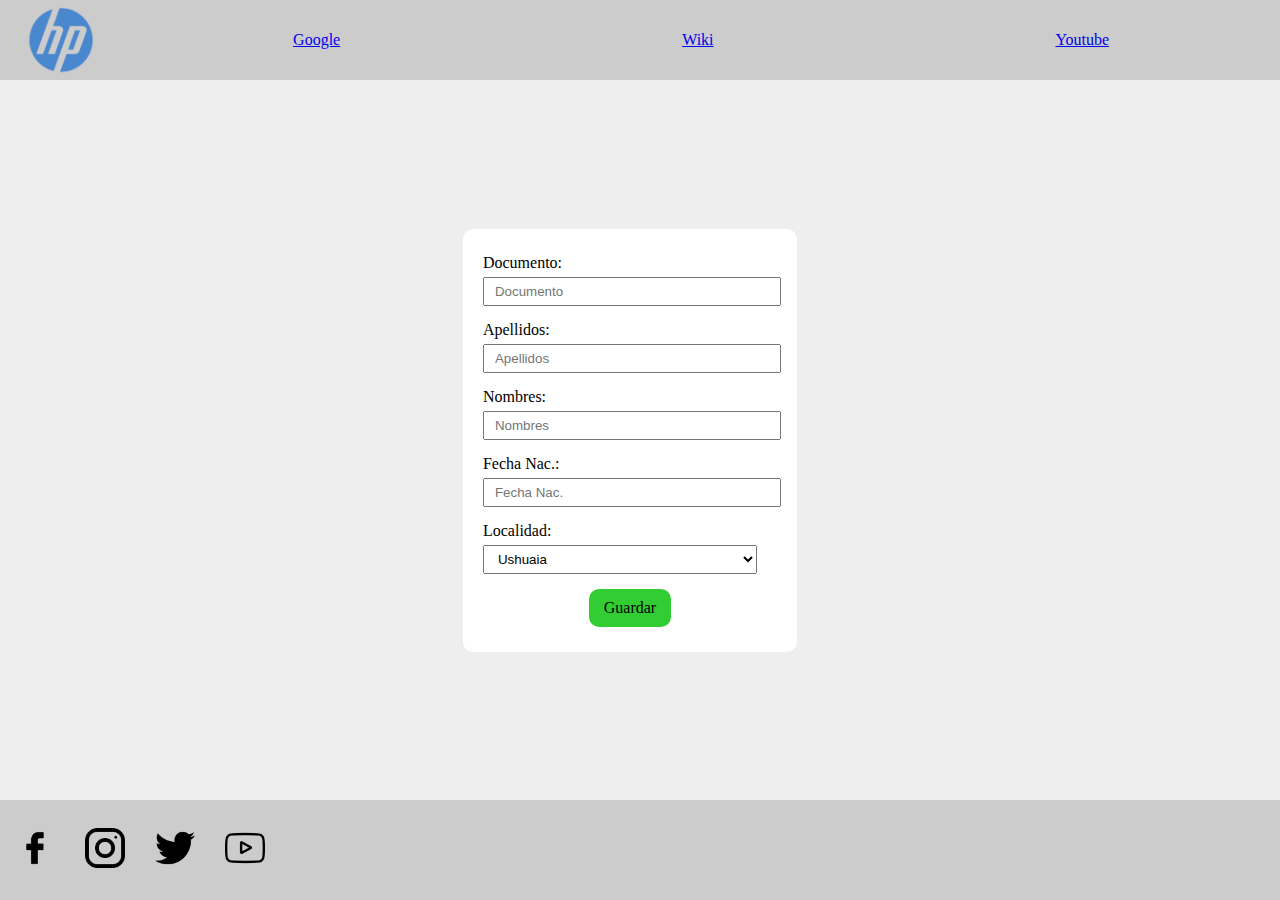
<file: proyecto/index.html>
<!DOCTYPE html>
<html>
	<head>
		<link rel="stylesheet" href="./main.css">
		<title>Formulario</title>
		<script src="./main.js"> </script>
	</head>
	<body>
		<div class="Header">
			<img src="./assets/logo.png">
			<div class="Links">
				<a href="www.google.com">Google</a>
				<a href="www.wikipedia.com">Wiki</a>
				<a href="www.youtube.com">Youtube</a>
			</div>
		</div>
		<div class="Contenedor">
			<div class="Formulario">
				<!-- documento, nombres, apellidos, fecha_nac, localidad -->
				<label> Documento: 
					<input id="documento" type="text" placeholder="Documento">
				</label>
				<label> Apellidos: 
					<input id="apellidos" type="text" placeholder="Apellidos">
				</label>
				<label> Nombres: 
					<input id="nombres" type="text" placeholder="Nombres">
				</label>
				<label> Fecha Nac.: 
					<input id="fecNac" type="text" placeholder="Fecha Nac.">
				</label>
				<label> Localidad: 
					<select id="localidad">
						<option>Ushuaia</option>
						<option>Rio Grande</option>
						<option>Tolhuin</option>
					</select>
				</label>
				<span onclick="alerta()" class="Boton">Guardar</span>
			</div>
			<div id="personas">
			</div>
		</div>
		<div class="Footer">
			<a href="#">
				<img src="./assets/facebook.png" alt="Link a facebook">
			</a>
			<a href="#">
				<img src="./assets/instagram.png" alt="Link a instagram">
			</a>
			<a href="#">
				<img src="./assets/twitter.png" alt="Link a twitter">
			</a>
			<a href="#">
				<img src="./assets/youtube.png" alt="Link a Youtube">
			</a>
		</div>
	</body>
</html>
</file>
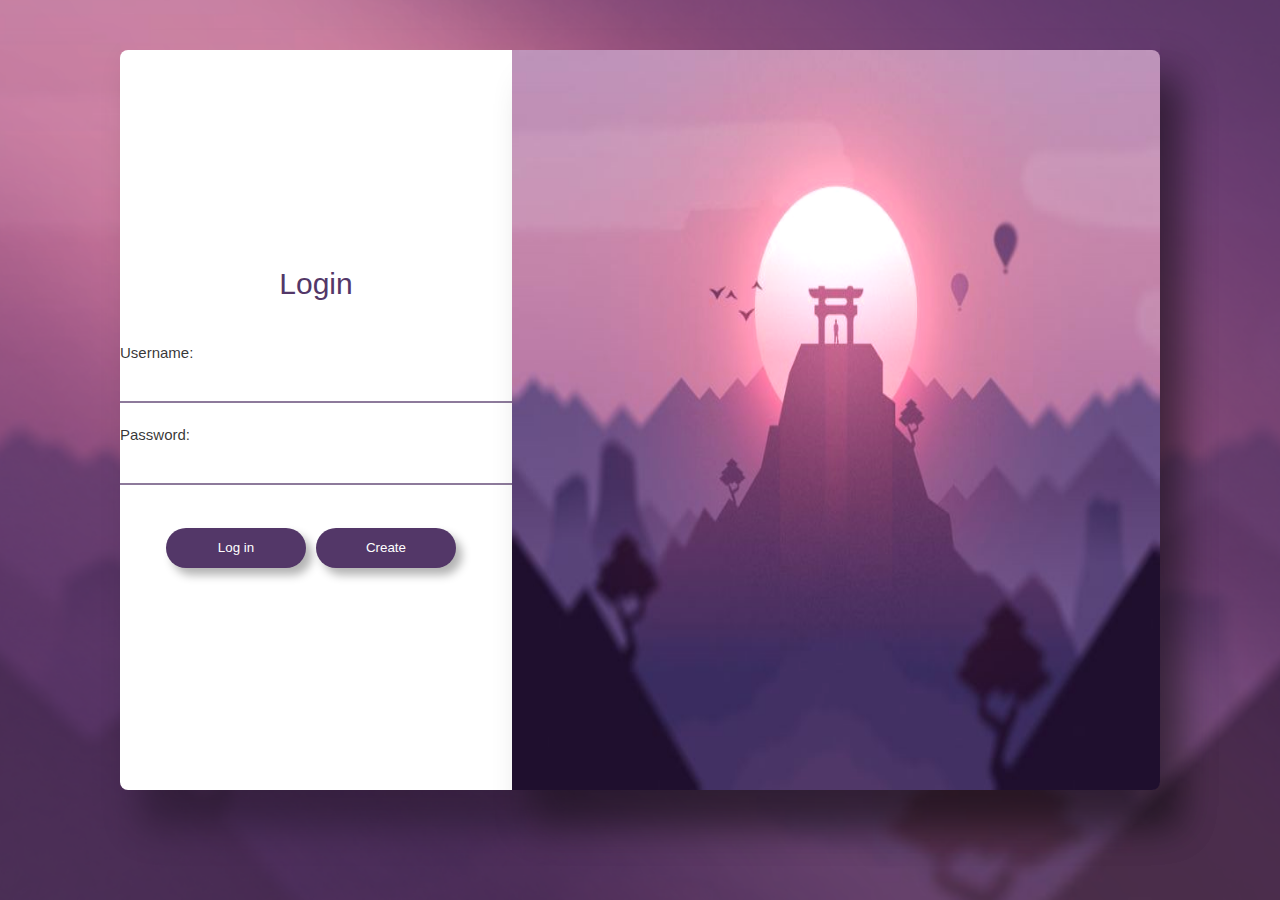
<file: tp prog 2/login.html>
<!DOCTYPE html>
<html>
<head>
	<link rel="stylesheet" href="./main.css">
	<title>T.P Software</title>
	<script src="./main.js"></script>
</head>
<body>

	<div class="logear">
	 	<div class="contenedor">
	 		<div class="login">
	 			<h2>Login</h2> <br>
	 			<label> Username: <input type="text"  id="input1" class="letritas"></label><br>
				<label> Password: <input type="password"  id="input2" class="letritas"></label><br>
				<div class="botoncitos">
					<input type="button" value="Log in"onclick="MostrarDatos()" class="ingresar">
					<input type="button" value="Create"onclick="redireccionar()" class="ingresar" >
				</div>
				
	 		</div>
		<div class="contenedor">

				<img src="./assets/paisaje3.png"">

		</div>
	</div>

</body>
</html>
</file>
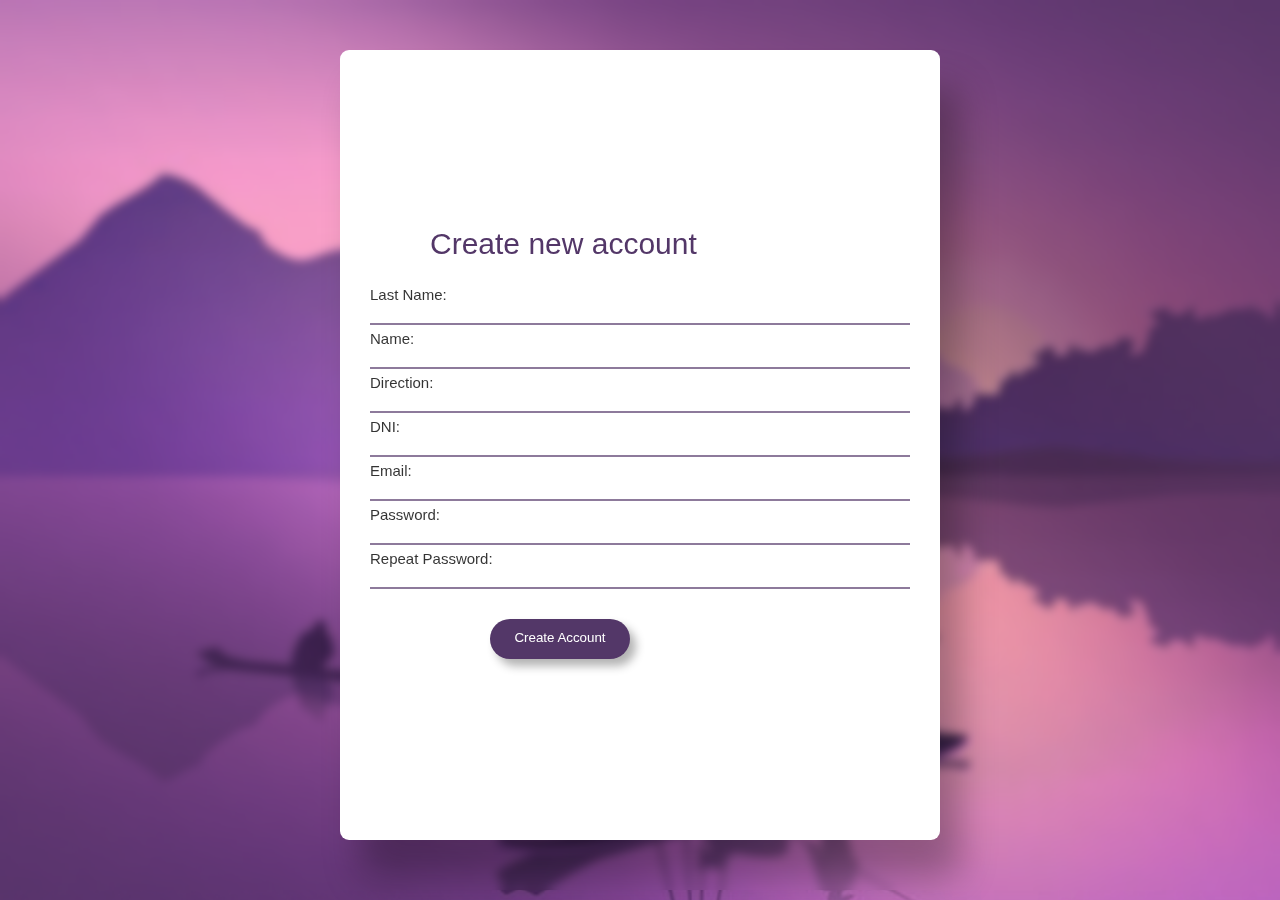
<file: tp prog 2/crear cuenta/cuenta.html>
<!DOCTYPE html>
<html>
<head>
	<link rel="stylesheet" href="./main.css">
	<title>Create Account</title>
	<script src="./main.js"></script></head>
<body>
	<div class="contenedor">
		<div class="CreAcc">
			<div class="form">
				<h2>Create new account</h2>
				<label> Last Name:<input type="text" class="letritas" id="input1"> </label>
				<label> Name:<input type="text"  class="letritas" id="input2"></label>
				<label> Direction:<input type="text" class="letritas" id="input3"></label>
				<label> DNI:<input type="num"  class="letritas" id="input4"></label>
				<label> Email:<input type="email"  class="letritas" id="input5"></label>
				<label> Password:<input type="password"  class="letritas" id="input6"></label>
				<label> Repeat Password:<input type="password" class="letritas"id="input7"></label>
				<div class="crearboton">
					<input type="button" value="Create Account" onclick="GuardarDatos()" class="ingresar">
				</div>
				

			</div>
			</div>

	</div>


</body>
</html>
</file>
<file: proyecto/main.css>
body{
    display: flex;
    flex-direction: column;
    width: 100vw;
    min-height: 100vh;
    margin:0;
}
.Header{
    background-color: #CCCCCC;
    height: 80px;
    display: flex;
    flex-direction: row;
    align-items: center;
}
.Header img{
    height: 70px;
}
.Links{
    display: flex;
    flex-direction: row;
    flex:1;
    justify-content: space-around;
}
.Contenedor{
    background-color: #EEEEEE;
    flex:1;
    display: flex;
    flex-direction: row;
    justify-content: center;
    align-items: center;
}
.Formulario{
    display: flex;
    flex-direction: column;
    justify-content: center;
    background-color:white;
    padding: 20px;
    border-radius: 10px;
    align-items: center;
}
.Formulario label{
    margin: 5px;
    width: 100%;
}

.Formulario label input, select{
    width: calc(100% - 20px);
    padding:5px 10px;
    margin: 5px 0;
}
.Boton{
    padding: 10px 15px;
    margin:5px;
    background-color: limegreen;
    border-radius: 10px;
    cursor: pointer;
}

#personas{
    display: flex;
    flex-direction: row;
    flex-wrap: wrap;
    justify-content: center;
    align-items: center;
    margin: 10px;
}

.Persona{
    display: flex;
    flex-direction: column;
    margin: 5px;
    padding: 15px;
    background-color: aquamarine;
    border-radius: 15px;
}

.Persona span{
    font-size: 18px;
    margin: 5px 10px;
}


.Footer{
    background-color: #CCCCCC;
    height: 100px;
    display: flex;
    flex-direction: row;
    align-items: center;
}

.Footer img{
    height: 40px;
}
.Footer a{
    margin:0 15px;
}
</file>
<file: tp prog 2/main.css>
*{
	margin: 0;
	padding: 0;
}


@import url('https://fonts.googleapis.com/css2?family=Manrope&family=Poppins&family=Work+Sans:wght@800&display=swap');

body{
	background-image: url(./assets/paisaje.png);
	background-size: cover;
}


.logear{
	display: flex;
	justify-content: center;
	min-height: calc(100vh - 120px);
	padding: 10px 120px;

}

.login h2{
	color: #533768;
	font-size: 30px;
	margin-bottom: 25px;
	font-weight: 300;
	font-family: 'Work Sans', sans-serif;

	
}

.contenedor{
	display: flex;
	margin-top: 20px;
	box-shadow: 20px 37px 37px rgba(0, 0, 0, 0.3);
	border-bottom-right-radius: 9px;
	border-top-right-radius: 9px;
}

.ingresar{
	cursor: pointer;
	outline: none;
	background-color: #533768;
	border: none;
	border-radius: 40px;
	height: 40px;
	width: 140px ;
	color: #ffffff;
	margin-right: 10px;
	box-shadow: 6px 7px 10px rgba(0, 0, 0, 0.3);

}

label{
	color: hsl(0, 0%, 0%, 0.8);
	font-size: 15px;
	font-family: 'Manrope', sans-serif;

	
}


.letritas{

	cursor: text;
	font-size: 14px;
	width: 40vh;
	padding: 0 16px;
	height: 40px;
	color: hsl(0, 0%, 0%, 0.7);

}

.login label, .login input{
	display: block;
}


.login input{
	border: none;
	border-bottom: 2px solid #533768a9;
	margin-bottom: 5px;
	outline: none;
	font-family: 'Manrope', sans-serif;
}
.botoncitos{
	display: flex;
	flex-direction: row;
	margin-top: 20px;
	
}

.login{
	display: flex;
	justify-content: center;
	flex-direction: column;
	background-color: rgb(255, 255, 255);
	align-items: center ;
	margin-top: 20px;
	width: 500px;
	border-top-left-radius: 8px;
	border-bottom-left-radius: 8px;
	
}



img{
	border-top-right-radius: 8px;
	border-bottom-right-radius: 8px;
	
	height: 100%;
	width: 100%;
	
}
</file>
<file: tp prog 2/crear cuenta/main.css>
*{
	margin: 0;
	padding: 0;
}
@import url('https://fonts.googleapis.com/css2?family=Manrope&family=Poppins&family=Work+Sans:wght@800&display=swap');


body{
	background-image: url(./assets/paisajee.png);
	background-size: cover;
	background-repeat: no-repeat;
	backdrop-filter: blur(5px);
	height: 100%;
}

.contenedor{
	display: flex;
	justify-content: center;
	min-height: calc(100vh - 120px);
	padding: 50px 120px;

}

.CreAcc{
	display: flex;
	justify-content: center;
	align-items: center;
	min-height: calc(100vh - 120px);
	padding: 5px 100px;
	background-color: rgb(255, 255, 255);
	width: 400px;
	height: 140px;
	border-radius: 9px;
	box-shadow: 20px 37px 37px rgba(0, 0, 0, 0.3);
}


label{
	color: hsl(0, 0%, 0%, 0.8);
	font-size: 15px;
	font-family: 'Manrope', sans-serif;

	
}

.form{
	align-items: center;
}

.form label, .form	input{
	display: block;
}


.form input{
	border: none;
	border-bottom: 2px solid #533768a9;
	margin-bottom: 5px;
	outline: none;
	font-family: 'Manrope', sans-serif;
}


.letritas{

	cursor: text;
	font-size: 14px;
	width: 60vh;
	height: 20px;
	color: hsl(0, 0%, 0%, 0.7);

}


.CreAcc h2{
	color: #533768;
	font-size: 30px;
	margin-bottom: 25px;
	margin-left: 60px;
	font-weight: 300;
	font-family: 'Work Sans', sans-serif;
}

.ingresar{
	cursor: pointer;
	margin-top: 30px;
	margin-left: 120px;
	outline: none;
	background-color: #533768;
	border: none;
	border-radius: 40px;
	height: 40px;
	width: 140px ;
	color: #ffffff;;
	box-shadow: 6px 7px 10px rgba(0, 0, 0, 0.3)
}
</file>
